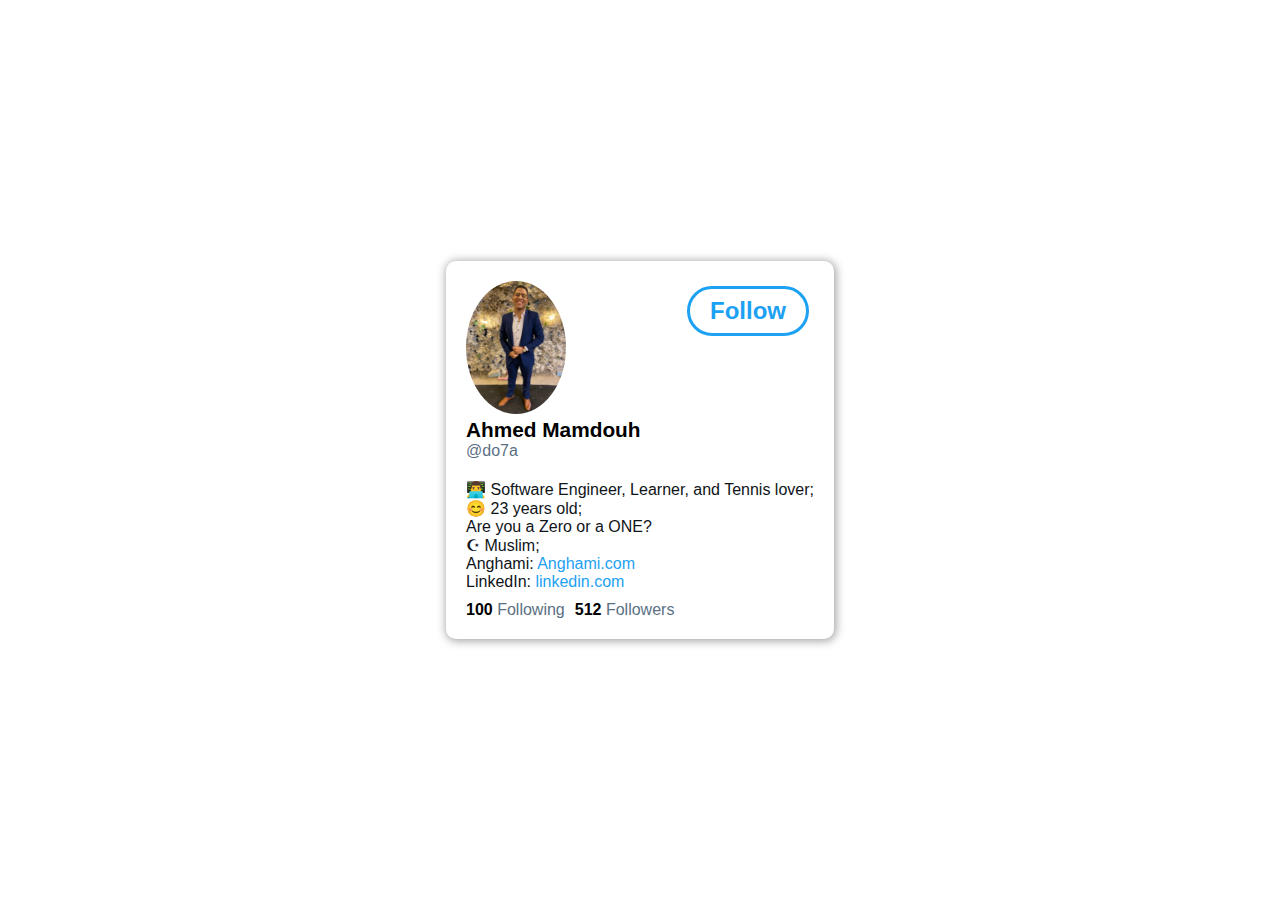
<file: index.html>
<!DOCTYPE html>
<html lang="en">
  <head>
    <meta charset="UTF-8" />
    <meta name="viewport" content="width=device-width, initial-scale=1.0" />
    <title>Twitter Card</title>
    <link rel="stylesheet" href="Untitled-2.css" />
  </head>
  <body>
    <div class="container">
      <div class="card">
        <div class="profile">
          <div class="main-profile">
            <div class="user-info">
              <img src="WhatsApp.jpeg" alt="Profile Pic" />
              <h3>Ahmed Mamdouh</h3>
              <p>@do7a</p>
            </div>
            <div class="follow-btn">
              <button>Follow</button>
            </div>
          </div>
          <div class="user-bio">
            <p>
              👨‍💻 Software Engineer, Learner, and Tennis lover;
              <br />
              😊 23 years old;
              <br />
              Are you a Zero or a ONE?
              <br />
              ☪ Muslim;
              <br />
              Anghami: <a href="https://t.co/uGIi62kX2z?amp=1">Anghami.com</a>
              <br />
              LinkedIn:
              <a href="https://www.linkedin.com/in/ahmed-mamdouh-812a26130/"
                >linkedin.com</a
              >
            </p>
          </div>
          <div class="user-follows">
            <div><b>100</b> Following</div>
            <div><b>512</b> Followers</div>
          </div>
        </div>
      </div>
    </div>
  </body>
</html>
</file>
<file: Untitled-2.css>
* {
    margin: 0;
    padding: 0;
    box-sizing: border-box;
    font-family: -apple-system, BlinkMacSystemFont, "Segoe UI", Roboto, Oxygen,
      Ubuntu, Cantarell, "Open Sans", "Helvetica Neue", sans-serif;
  }
  
  .container {
    height: 100vh;
    display: flex;
    justify-content: center;
    align-items: center;
  }
  
  .card {
    box-shadow: 1px 1px 10px 1px #a1a1a1;
    border-radius: 10px;
    padding: 20px;
  }
  
  .main-profile {
    display: flex;
    justify-content: space-between;
    margin-bottom: 20px;
  }
  
  .user-info img {
    width: 100px;
    border-radius: 50%;
  }
  
  .user-info h3 {
    font-size: 1.3rem;
  }
  
  .user-info p {
    color: #5b7083;
  }
  
  .follow-btn button {
    font-size: 1.5rem;
    border: 3px solid #1da1f2;
    border-radius: 25px;
    background-color: rgba(29, 161, 242, 0);
    padding: 8px 20px;
    margin: 5px;
    font-weight: bold;
    color: #1da1f2;
    cursor: pointer;
    outline: none;
    transition: all 0.2s ease-in-out;
  }
  
  .follow-btn button:hover {
    background-color: rgba(29, 161, 242, 0.2);
  }
  
  .user-bio {
    color: #0f1419;
    margin-bottom: 10px;
  }
  
  .user-bio a {
    color: #1da1f2;
    text-decoration: none;
  }
  
  .user-bio a:hover {
    text-decoration: underline;
  }
  
  .user-follows {
    display: flex;
    color: #5b7083;
  }
  
  .user-follows div {
    margin-right: 10px;
  }
  
  .user-follows b {
    color: black;
  }
</file>
